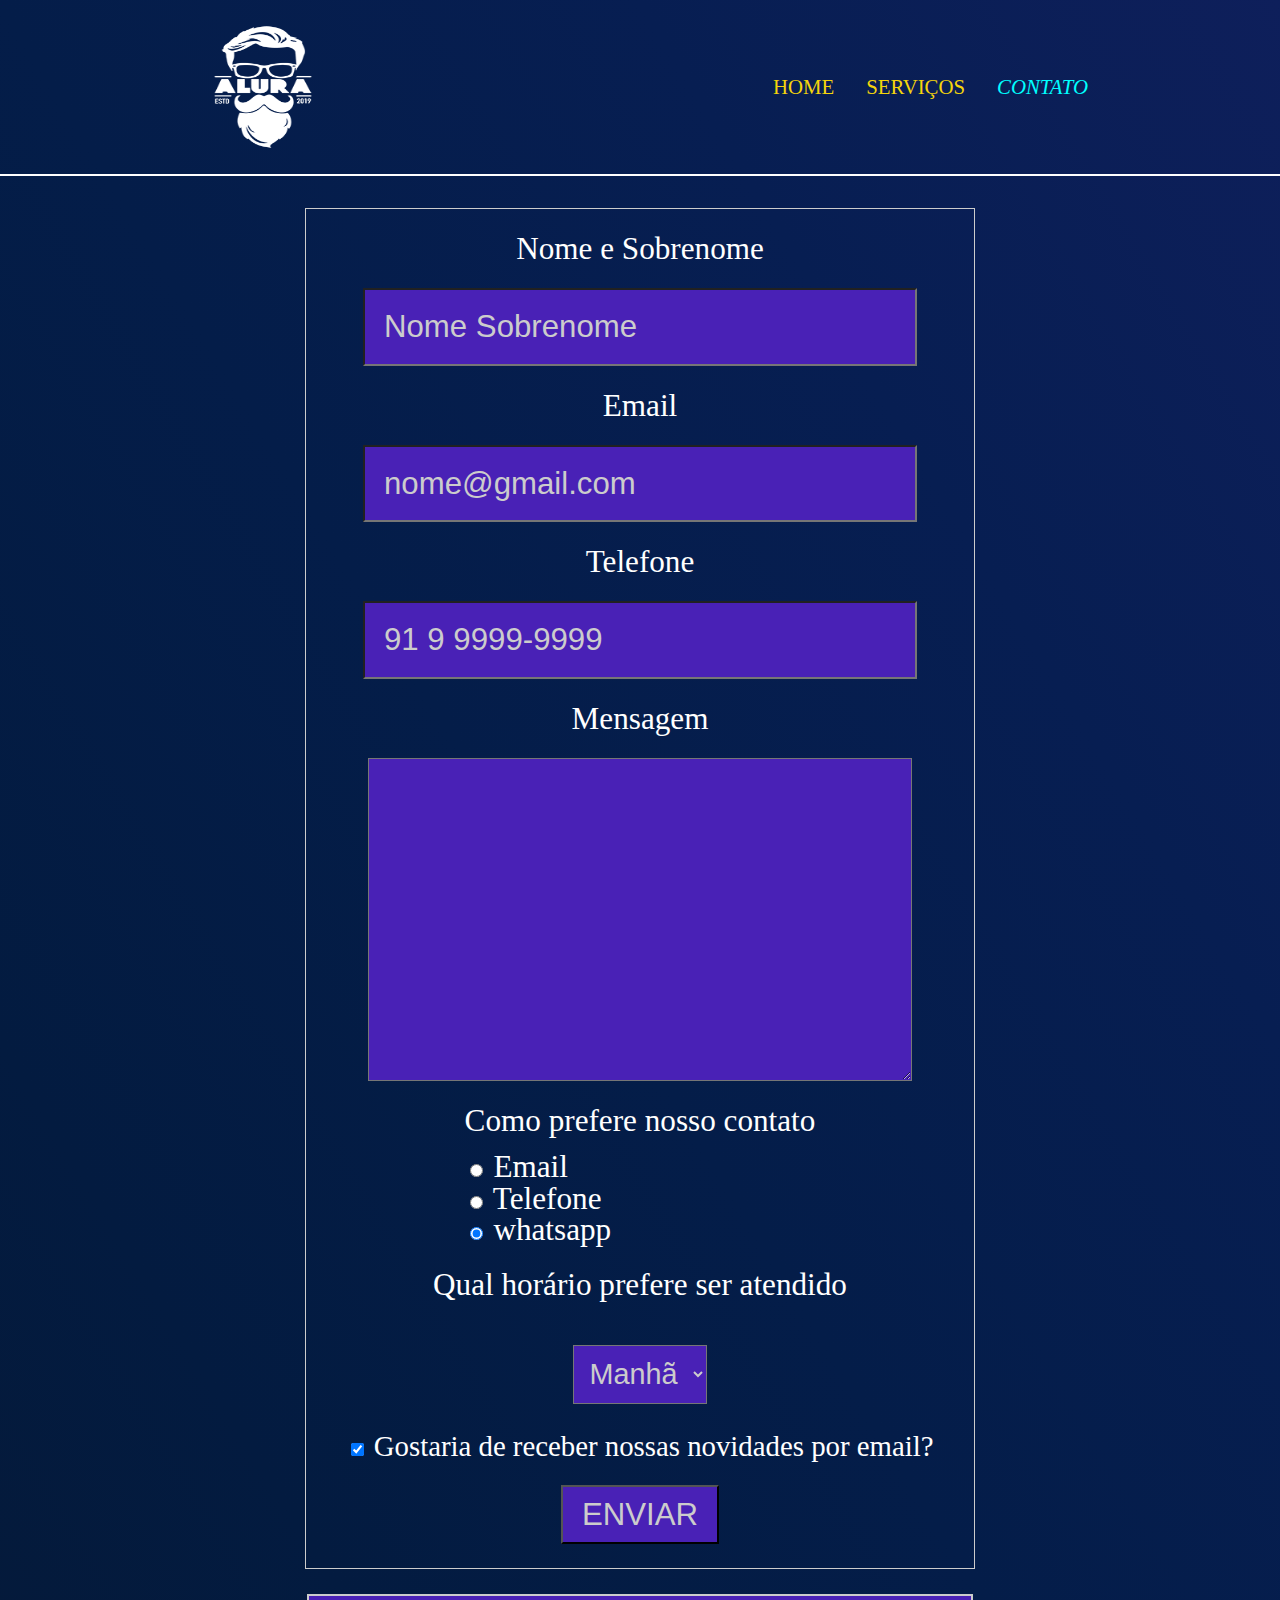
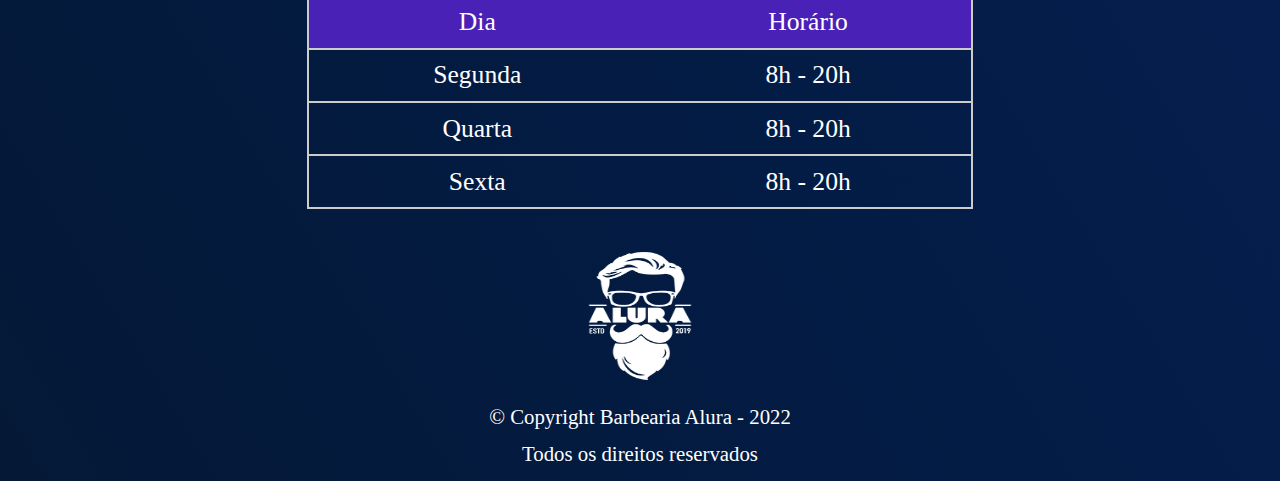
<file: contato.html>
<!DOCTYPE html>
<html lang="en">
<head>
    <meta charset="UTF-8">
    <meta http-equiv="X-UA-Compatible" content="IE=edge">
    <meta name="viewport" content="width=device-width, initial-scale=1.0">
    <title>Barbearia Alura</title>
    <link rel="stylesheet" href="./assets/css/reset.css">
    <link rel="preconnect" href="https://fonts.googleapis.com">
    <link rel="preconnect" href="https://fonts.gstatic.com" crossorigin>
    <link href="https://fonts.googleapis.com/css2?family=Oswald:wght@300;700&display=swap" rel="stylesheet">
    <link rel="stylesheet" href="./assets/css/style.css">
</head>
<body>
    <header class="cabecalho">
        <div class="container">
            <div class="cabecalho__menu-hamburgue" id="botao"></div>

            <img src="./assets/img/logo-branco.png" alt="" class="cabecalho__menu-logo">
            <nav class="menu__navegacao " id="menu-lateral">
                <ul class="menu__lista">
                    <li class="lista__itens">
                        <a href="index.html" class="lista__itens-link">Home</a>
                    </li>
                    <li class="lista__itens">
                        <a href="servicos.html" class="lista__itens-link">Serviços</a>
                    </li>
                    <li class="lista__itens">
                        <a style="color: aqua; font-style: italic;" href="contato.html" class="lista__itens-link">Contato</a>
                    </li>
                </ul>
            </nav>

            <nav class="menu__navegacao-desktop">
                <ul class="menu__lista-desk">
                    <li class="lista__itens-desk">
                        <a href="index.html" class="lista__itens-link">Home</a>
                    </li>
                    <li class="lista__itens-desk">
                        <a href="s4" class="lista__itens-link">Serviços</a>
                    </li>
                    <li class="lista__itens-desk">
                        <a style="color: aqua; font-style: italic;" href="#" class="lista__itens-link">Contato</a>
                    </li>
                </ul>
            </nav>
        </div>
    
    </header>

    <main class="conteudo__principal align">
        <form action="" class="formulario">
            <label class="titulo" for="nomesobrenome">Nome e Sobrenome</label>
            <input class="input__padrao" type="text" id="nomesobrenome" placeholder="Nome Sobrenome" required>

            <label class="titulo" for="email">Email</label>
            <input class="input__padrao" type="email" id="email" placeholder="nome@gmail.com" required>

            <label class="titulo" for="telefone">Telefone</label>
            <input class="input__padrao" type="tel" id="telefone" placeholder="91 9 9999-9999">

            <label class="titulo" for="mensagem">Mensagem</label>
            <textarea class="input__padrao" name="" id="mensagem" cols="30" rows="10"></textarea>

        <fieldset>
            <legend class="preferencia__contato">Como prefere nosso contato</legend>
            <label class="titulo" for="radio-email">
                <input type="radio" name="contato" value="email" id="radio-email">
                Email
            </label>
            <label class="titulo" for="radio-telefone">
                <input type="radio" name="contato" value="telefone" id="radio-telefone">
                Telefone
            </label>
            <label class="titulo" for="radio-whatsapp">
                <input type="radio" name="contato" value="whatsapp" id="radio-whatsapp" checked>
                whatsapp
            </label>
        </fieldset>

        <fieldset>
            <legend class="preferencia__horario">Qual horário prefere ser atendido</legend>
            <select class="selecao" name="" id="">
                <option class="opcao" value="Manhã">Manhã</option>
                <option class="opcao" value="Tarde">Tarde</option>
                <option class="opcao" value="Noite">Noite</option>
            </select>

            <label class="checkbox" for="">
                <input type="checkbox" checked>
                Gostaria de receber nossas novidades por email?
            </label>
        </fieldset>
        <input class="enviar" type="submit" value="Enviar">
    </form>

    <table class="tabela">
        <thead class="cabecalho__tabela">
            <tr>
                <th>Dia</th>
                <th>Horário</th>
            </tr>
        </thead>
        <tbody class="corpo__tabela" >
            <tr>
                <td>Segunda</td>
                <td>8h - 20h</td>
            </tr>
            <tr>
                <td>Quarta</td>
                <td>8h - 20h</td>
            </tr>
            <tr>
                <td>Sexta</td>
                <td>8h - 20h</td>
            </tr>
        </tbody>
    </table>
    </main>
    <footer class="rodape">
        <img src="./assets/img/logo-branco.png" alt="" class="imagem__rodape">
        <p class="copyright">&copy; Copyright Barbearia Alura - 2022 </p>
        <p class="rodape__direitos">Todos os direitos reservados</p>
    </footer>
    <script src="./assets/function.js"></script>
</body>
</html>
</file>
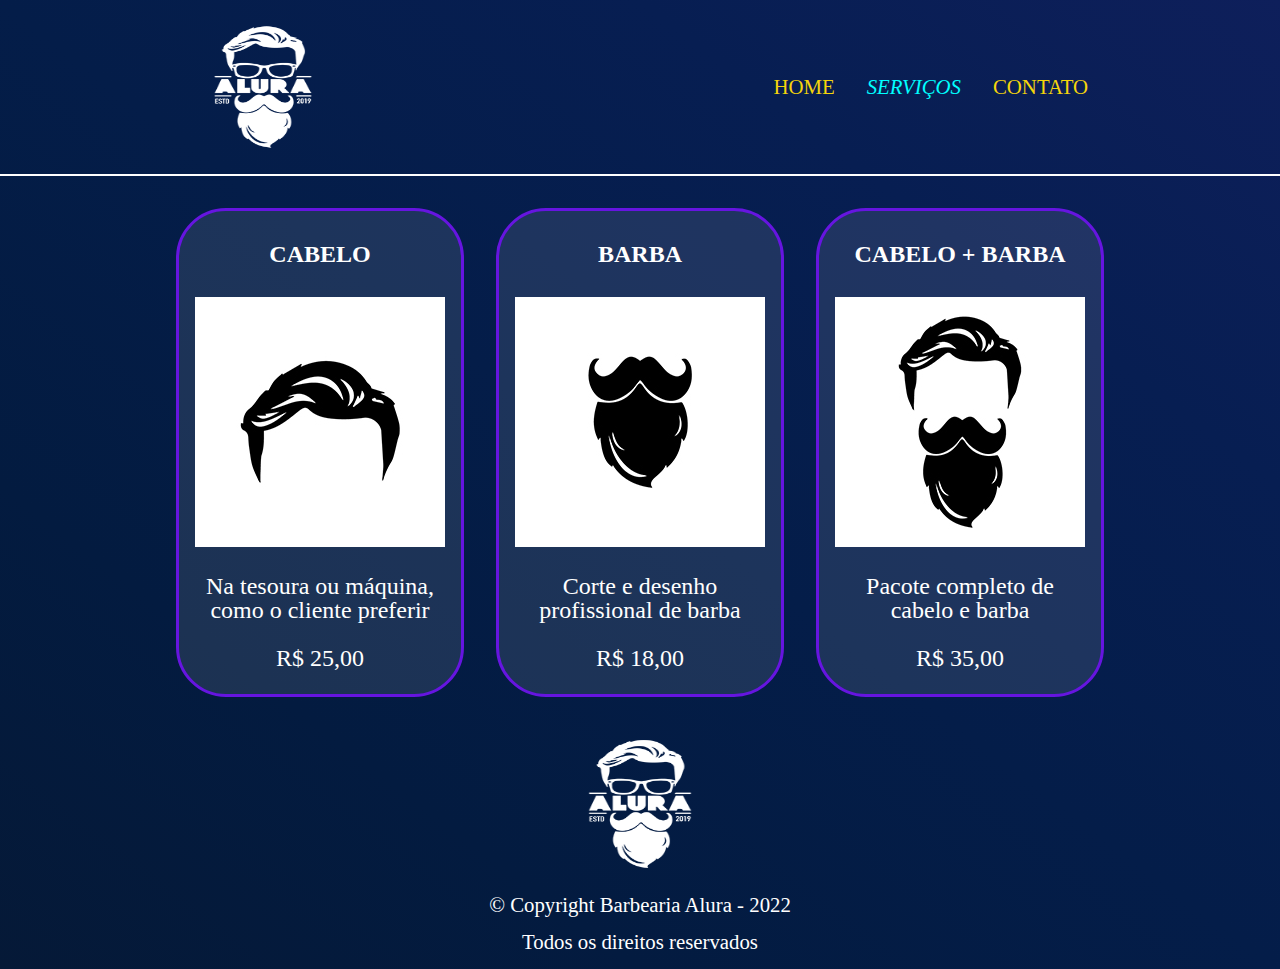
<file: servicos.html>
<!DOCTYPE html>
<html lang="en">
<head>
    <meta charset="UTF-8">
    <meta http-equiv="X-UA-Compatible" content="IE=edge">
    <meta name="viewport" content="width=device-width, initial-scale=1.0">
    <title>Barbearia Alura</title>
    <link rel="stylesheet" href="./assets/css/reset.css">
    <link rel="preconnect" href="https://fonts.googleapis.com">
    <link rel="preconnect" href="https://fonts.gstatic.com" crossorigin>
    <link href="https://fonts.googleapis.com/css2?family=Oswald:wght@300;700&display=swap" rel="stylesheet">
    <link rel="stylesheet" href="./assets/css/style.css">
</head>
<body>
    <header class="cabecalho">
        <div class="container">
            <div class="cabecalho__menu-hamburgue" id="botao"></div>

            <img src="./assets/img/logo-branco.png" alt="" class="cabecalho__menu-logo">
            <nav class="menu__navegacao " id="menu-lateral">
                <ul class="menu__lista">
                    <li class="lista__itens">
                        <a href="index.html" class="lista__itens-link">Home</a>
                    </li>
                    <li class="lista__itens">
                        <a style="color: aqua; font-style: italic;" href="#" class="lista__itens-link">Serviços</a>
                    </li>
                    <li class="lista__itens">
                        <a href="contato.html" class="lista__itens-link">Contato</a>
                    </li>
                </ul>
            </nav>

            <nav class="menu__navegacao-desktop">
                <ul class="menu__lista-desk">
                    <li class="lista__itens-desk">
                        <a href="index.html" class="lista__itens-link">Home</a>
                    </li>
                    <li class="lista__itens-desk">
                        <a style="color: aqua; font-style: italic;" href="#" class="lista__itens-link">Serviços</a>
                    </li>
                    <li class="lista__itens-desk">
                        <a href="contato.html" class="lista__itens-link">Contato</a>
                    </li>
                </ul>
            </nav>
        </div>
    </header>
    <main class="conteudo__principal">
         <section class="servicos">
            <ul class="lista__servicos">
                <li class="itens__servicos">
                <h2 class="titulo__principal">Cabelo</h2>
                    <img src="./assets/img/cabelo.jpg" alt="" class="imagem__servicos">
                    <p class="descricao__servicos">Na tesoura ou máquina, como o cliente preferir</p>
                    <p class="descricao__preco">R$ 25,00</p>
                </li>
                <li class="itens__servicos">
                <h2 class="titulo__principal">Barba</h2>
                    <img src="./assets/img/barba.jpg" alt="" class="imagem__servicos">
                    <p class="descricao__servicos">Corte e desenho profissional de barba</p>
                    <p class="descricao__preco">R$ 18,00</p>
                </li>
                <li class="itens__servicos">
                <h2 class="titulo__principal">Cabelo + barba</h2>
                    <img src="./assets/img/cabelo+barba.jpg" alt="" class="imagem__servicos">
                    <p class="descricao__servicos">Pacote completo de cabelo e barba</p>
                    <p class="descricao__preco">R$ 35,00</p>
                </li>
            </ul>
         </section>    
    </main>

    <footer class="rodape">
        <img src="./assets/img/logo-branco.png" alt="" class="imagem__rodape">
        <p class="copyright">&copy; Copyright Barbearia Alura - 2022 </p>
        <p class="rodape__direitos">Todos os direitos reservados</p>
    </footer>
   
    <script src="./assets/function.js"></script>
</body>
</html>
</file>
<file: assets/css/style.css>
@import url("header.css");

:root{
        --cor-fonte-principal: #fff;
        --cor-de-fundo: linear-gradient(to right top, #051937, #031b40, #041d49, #071e52, #0e1f5b);
        --tamanho-da-section: 70vw;
        --fonte-principal: 'Oswald, sans-serif';
        --cor-de-fundo-link:linear-gradient( #5f33b7, #3d259c, #4541b9, #293baf);
        --transicao-cor:linear-gradient(to right bottom, #051937, #001f4b, #0a3881, #031a54, #05137d);
    }

body{
    background: var(--cor-de-fundo);
    color: var(--cor-fonte-principal);
    height: auto;
    font-family: var(--fonte-principal);
}


.banner{
    padding: 1%;
}

.banner__imagem{
    width: 100%;
}

.conteudo__principal{
    padding: 0 2%;
}

.principal{
    padding: 0 2%;
    background: var(--transicao-cor);
}

.titulo__principal{
    text-align: center;
    margin: 1.3em 0;
    text-transform: uppercase;
    clear: left;
    font-weight: 700;
}

.descricao__principal,.descricao__missao, .descricao__secundario{
    text-align: justify;
    margin: 0.5em 0;
    line-height: 1.2em;
    font-size: 1.3em;
}

.utensilhos{
     max-width: 20%;
     width: 100%;
     float: left;
     padding-right: 2%;
}

.mapa{
    padding: 0 2%;
}

.mapa__conteudo{
    margin: 1em 0;

}

.dimensao__mapa{
    height: 250px;
}

.conteudo__beneficios{
    padding:  2%;
    display: flex;
    align-items: center;
    justify-content: center;
    flex-wrap: wrap;
    gap: 0 0.6em;
    margin: 1em 0;    
}


.itens{
    line-height: 1.2em;
    margin-bottom: 1em;
    font-size: 1.3em;
}

.itens::before{
    content: "★";
    color: yellow;
    margin: 0 0.4em;
}

.imagem__beneficios{
    width: 100%;
    max-width: 80%;
}

.video{
    padding: 0 2%;
    margin: 1em 0;
}

.rodape{
    display: flex;
    flex-direction: column;
    align-items: center;
    margin: 1em 0;
    gap: 1em 0 ;
}

.imagem__rodape{
    width: 150px;
    height: 150px;
}

.copyright,
.rodape__direitos{
    font-size: 1.3em;
}

/* css página servicos */

.servicos{
    margin: 1em auto;
    padding: 0 2%;
}

.lista__servicos{
    display: flex;
    flex-direction: column;
    gap: 1em;
    width: 100%;
}

.itens__servicos{
    background-color: rgba(255, 255, 255, 0.1);
    border: 3px solid #6615e0;
    margin: 1em 0;
    text-align: center;
    padding: 1em 0;
    border-radius: 50px;
}

.itens__servicos:hover{
    background:linear-gradient(blue, #200460);
    border-radius: 20px;
    border: 5px solid #660aef;
    color: #00ffff;
    font-size: 1.4em;

}

.descricao__servicos,
.descricao__preco{
    margin: 1em 0;
    font-size: 1.5em;
}

/*Css pagina contatos  */

.align{
    padding: 0 4%;
    margin: 2em 0;
   
}

.formulario{
    display: flex;
    flex-direction: column;
    align-items: center;
    gap: 1em;
    border: 1px solid #ccc;
    padding: 1em 0.6em;
}

.titulo{
    display: block;
    font-size: 1.3em;
}

.preferencia__contato,
.preferencia__horario{
    text-align: center;
    font-size: 1.3em;
    margin: 0.5em 0;
}

.input__padrao{
    width: var(--tamanho-da-section);
    padding: 0.6em;
    display: block;
    background-color: #4921b6;
    font-size: 1.3em;
    color: aqua;
}

.input__padrao::placeholder{
    color: #cccccc;
}

.selecao{
    display: block;
    margin: 1em auto;
    padding: 0.4em;
    font-size: 1.2em;
    background-color: #4921b6;
    color: #cccccc;
}

.checkbox{
   font-size: 1.2em;
}

.enviar{
    padding: 0.3em 0.6em;
    font-size: 1.3em;
    text-transform: uppercase;
    background-color: #4921b6;
    color: #cccccc;
}

.tabela{
    width: 100%;
    margin: 1em auto;
    text-align: center;
    font-size: 1.3em;
    border: 2px solid #ccc;

}

.cabecalho__tabela{
    background-color: #4921b6;
    margin: 11em;
}

tr{
  border-bottom: 2px solid #ccc;
}

th,td{
    padding: 0.5em 0;
}





@media screen and (min-width:700px){

    .descricao__principal-mapa{
        text-align: center;
    }

   .lista__servicos{
       width: 70%;
       margin: 0 auto;
   }
}

@media screen and (min-width:928px){
   
    .titulo__principal,
    .descricao__principal,
    .descricao__missao, 
    .descricao__secundario,
    .itens{
        font-size: 1.5em;
    }

    .dimensao__mapa,
    .dimensao__video{
        height: 350px;
    }

    .banner__imagem{
      max-height: 50vh;
    }
    .beneficios,
    .mapa
    {
        width: var(--tamanho-da-section);
        margin: 0 auto;
    }

    .imagem__beneficios{
        width: 50%;
    }

     .lista__servicos{
       flex-direction: row;
       justify-content: center;
       padding: 0 4%;
       gap:1.3em;
    } 

    .itens__servicos{
        padding: 0 1em;
    }

    .formulario{
        width: 60vw;
        margin: 0 auto;
        font-size: 1.5em;
    }

    .checkbox{
        font-size: 1.2em;
    }

    .input__padrao{
        width: 50vw;
    }

    .tabela{
        width: 62vw;
        font-size: 1.6em;
    }
}

@media screen and (min-width:1200px){
    .input__padrao{
        width: 40vw;
    }

    .formulario{
        width: 50vw;
    }

    .tabela{
        width: 52vw;
    }

    .lista__servicos{
        gap: 2em;
    }
}
</file>
